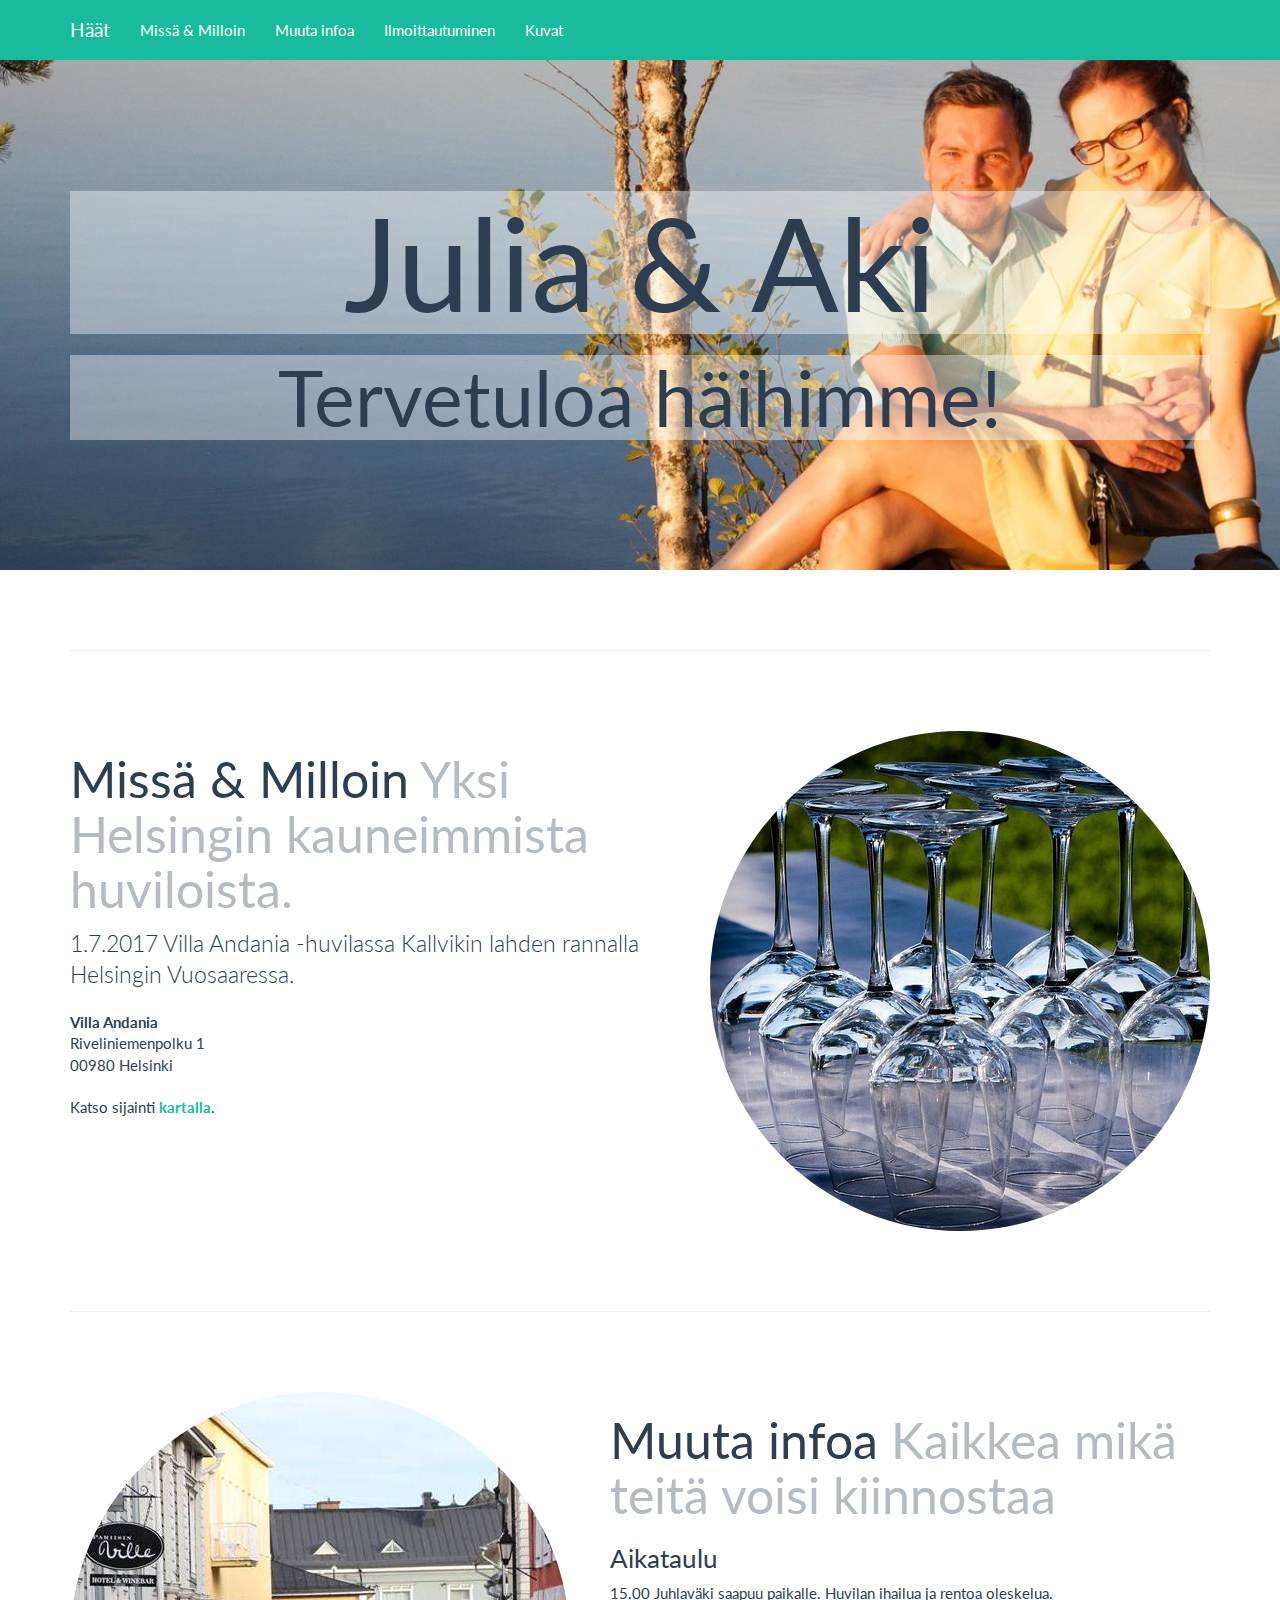
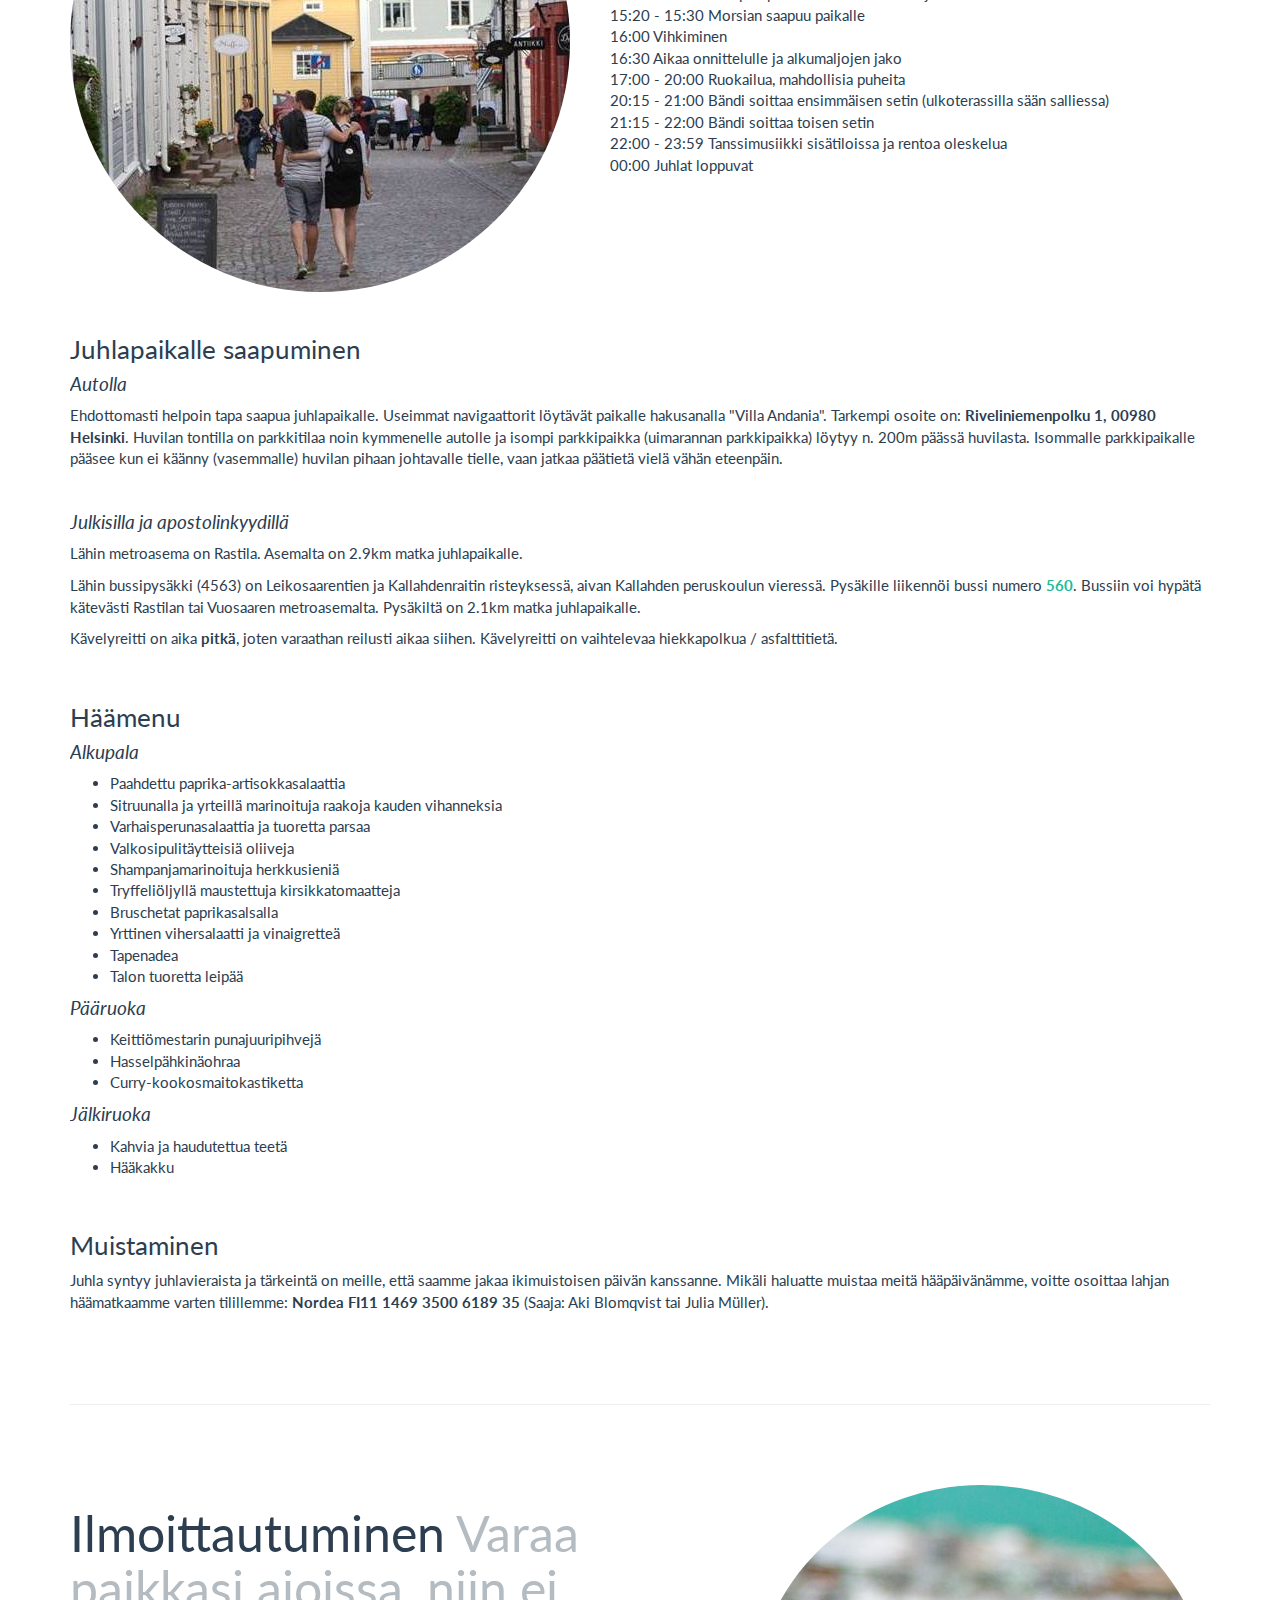
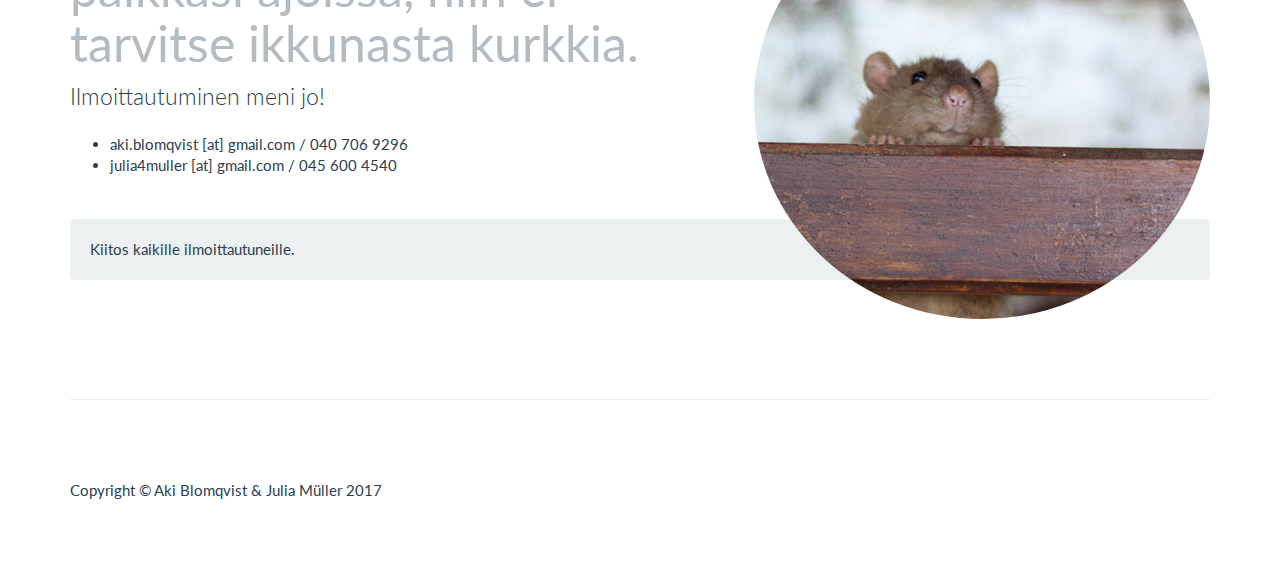
<file: index.html>
<!DOCTYPE html>
<html lang="en">

<head>

    <meta charset="utf-8">
    <meta http-equiv="X-UA-Compatible" content="IE=edge">
    <meta name="viewport" content="width=device-width, initial-scale=1.0">
    <meta name="description" content="">
    <meta name="author" content="">

    <title>Julia & Aki h&auml;&auml;t</title>

    <!-- Bootstrap Core CSS -->
    <link href="css/bootstrap.min.css" rel="stylesheet">

    <!-- Custom CSS -->
    <link href="css/one-page-wonder.css" rel="stylesheet">

    <!-- HTML5 Shim and Respond.js IE8 support of HTML5 elements and media queries -->
    <!-- WARNING: Respond.js doesn't work if you view the page via file:// -->
    <!--[if lt IE 9]>
        <script src="https://oss.maxcdn.com/libs/html5shiv/3.7.0/html5shiv.js"></script>
        <script src="https://oss.maxcdn.com/libs/respond.js/1.4.2/respond.min.js"></script>
    <![endif]-->

</head>

<body>
    <span id="top"></span>

    <!-- Navigation -->
    <nav class="navbar navbar-inverse navbar-fixed-top" role="navigation">
        <div class="container">
            <!-- Brand and toggle get grouped for better mobile display -->
            <div class="navbar-header">
                <button type="button" class="navbar-toggle" data-toggle="collapse" data-target="#bs-example-navbar-collapse-1">
                    <span class="sr-only">Toggle navigation</span>
                    <span class="icon-bar"></span>
                    <span class="icon-bar"></span>
                    <span class="icon-bar"></span>
                </button>
                <a class="navbar-brand" href="#top">H&auml;&auml;t</a>
            </div>
            <!-- Collect the nav links, forms, and other content for toggling -->
            <div class="collapse navbar-collapse" id="bs-example-navbar-collapse-1">
                <ul class="nav navbar-nav">
                    <li>
                        <a href="#about">Miss&auml; & Milloin</a>
                    </li>
                    <li>
                        <a href="#services">Muuta infoa</a>
                    </li>
                    <li>
                        <a href="#contact">Ilmoittautuminen</a>
                    </li>
                    <li>
                        <a href="kuvat.html">Kuvat</a>
                    </li>                    
                </ul>
            </div>
            <!-- /.navbar-collapse -->
        </div>
        <!-- /.container -->
    </nav>

    <!-- Full Width Image Header -->
    <header class="header-image">
        <div class="headline">
            <div class="container">
                <h1>Julia & Aki</h1>
                <h2>Tervetuloa h&auml;ihimme!</h2>
            </div>
        </div>
    </header>

    <!-- Page Content -->
    <div class="container">

        <hr class="featurette-divider" id="about">

        <!-- First Featurette -->
        <div class="featurette">
            <!-- <img class="featurette-image img-circle img-responsive pull-right" src="http://placehold.it/500x500"> -->
            <img class="featurette-image img-circle img-responsive pull-right" src="images/lasit.jpg">
            <h2 class="featurette-heading">Miss&auml; & Milloin
                <span class="text-muted">Yksi Helsingin kauneimmista huviloista.</span>
            </h2>
            <p class="lead">1.7.2017 Villa Andania -huvilassa Kallvikin lahden rannalla Helsingin Vuosaaressa.</p>
            <p>
              <address>
                <strong>Villa Andania</strong><br>
                Riveliniemenpolku 1<br>
                00980 Helsinki<br><br>
                Katso sijainti <a href="https://goo.gl/maps/w4Cd1DKHRq72" target="_blank"><b>kartalla</b></a>.
              </address>
            </p>
        </div>

        <hr class="featurette-divider" id="services">

        <!-- Second Featurette -->
        <div class="featurette">
            <!-- <img class="featurette-image img-circle img-responsive pull-left" src="http://placehold.it/500x500"> -->
            <img class="featurette-image img-circle img-responsive pull-left" src="images/porvoo.jpg">
            <h2 class="featurette-heading">Muuta infoa
                <span class="text-muted">Kaikkea mik&auml; teit&auml; voisi kiinnostaa</span>
            </h2>
            <!--<p class="lead">FOO</p>-->

            <h3>Aikataulu</h3>

            <ul style="list-style-type:none">
              <li>15.00 Juhlav&auml;ki saapuu paikalle. Huvilan ihailua ja rentoa oleskelua.</li>
              <li>15:20 - 15:30 Morsian saapuu paikalle</li>
              <li>16:00 Vihkiminen</li>
              <li>16:30 Aikaa onnittelulle ja alkumaljojen jako</li>
              <li>17:00 - 20:00 Ruokailua, mahdollisia puheita</li>
              <li>20:15 - 21:00 B&auml;ndi soittaa ensimm&auml;isen setin (ulkoterassilla s&auml;&auml;n salliessa)</li>
              <li>21:15 - 22:00 B&auml;ndi soittaa toisen setin</li>
              <li>22:00 - 23:59 Tanssimusiikki sis&auml;tiloissa ja rentoa oleskelua</li>
              <li>00:00 Juhlat loppuvat</li>
            </ul>


        </div>
        <br />
        <div class="featurette">
          <h3>Juhlapaikalle saapuminen</h3>
          <h4><i>Autolla</i></h4>
          <p>
            Ehdottomasti helpoin tapa saapua juhlapaikalle. Useimmat navigaattorit l&ouml;yt&auml;v&auml;t paikalle hakusanalla "Villa Andania". Tarkempi osoite on: <b>Riveliniemenpolku 1, 00980 Helsinki</b>. Huvilan tontilla on parkkitilaa noin kymmenelle autolle ja isompi parkkipaikka (uimarannan parkkipaikka) l&ouml;ytyy n. 200m p&auml;&auml;ss&auml; huvilasta. Isommalle parkkipaikalle p&auml;&auml;see kun ei k&auml;&auml;nny (vasemmalle) huvilan pihaan johtavalle tielle, vaan jatkaa p&auml;&auml;tiet&auml; viel&auml; v&auml;h&auml;n eteenp&auml;in.
          </p>
          <br />
          <h4><i>Julkisilla ja apostolinkyydill&auml;</i></h4>
          <p>
            L&auml;hin metroasema on Rastila. Asemalta on 2.9km matka juhlapaikalle.
          </p>
          <p>
            L&auml;hin bussipys&auml;kki (4563) on Leikosaarentien ja Kallahdenraitin risteyksess&auml;, aivan Kallahden peruskoulun vieress&auml;. Pys&auml;kille liikenn&ouml;i bussi numero <a href="https://aikataulut.reittiopas.fi/linjat/fi/b560.html" target="_blank"><b>560</b></a>. Bussiin voi hyp&auml;t&auml; k&auml;tev&auml;sti Rastilan tai Vuosaaren metroasemalta. Pys&auml;kilt&auml; on 2.1km matka juhlapaikalle.
          </p>
          <p>
              K&auml;velyreitti on aika <b>pitk&auml;</b>, joten varaathan reilusti aikaa siihen. K&auml;velyreitti on vaihtelevaa hiekkapolkua / asfalttitiet&auml;.
          </p>
        </div>
        <br />
        <div class="featurette">

            <h3>H&auml;&auml;menu</h3>

              <div>
                <h4><i>Alkupala</i></h4>
                <ul>
                    <li>Paahdettu paprika-artisokkasalaattia</li>
                    <li>Sitruunalla ja yrteill&auml; marinoituja raakoja kauden vihanneksia</li>
                    <li>Varhaisperunasalaattia ja tuoretta parsaa</li>
                    <li>Valkosipulit&auml;ytteisi&auml; oliiveja</li>
                    <li>Shampanjamarinoituja herkkusieni&auml;</li>
                    <li>Tryffeli&ouml;ljyll&auml; maustettuja kirsikkatomaatteja</li>
                    <li>Bruschetat paprikasalsalla</li>
                    <li>Yrttinen vihersalaatti ja vinaigrette&auml;</li>
                    <li>Tapenadea</li>
                    <li>Talon tuoretta leip&auml;&auml;</li>
                </ul>
              </div>
              <div>
                <h4><i>P&auml;&auml;ruoka</i></h4>
                <ul>
                    <li>Keitti&ouml;mestarin punajuuripihvej&auml;</li>
                    <li>Hasselp&auml;hkin&auml;ohraa</li>
                    <li>Curry-kookosmaitokastiketta</li>
                </ul>
              </div>
              <div>
                <h4><i>J&auml;lkiruoka</i></h4>
                <ul>
                    <li>Kahvia ja haudutettua teet&auml;</li>
                    <li>H&auml;&auml;kakku</li>
                </ul>
              </div>

        </div>
        <br />
        <div class="featurette">
            <h3>Muistaminen</h3>

            <p>Juhla syntyy juhlavieraista ja t&auml;rkeint&auml; on meille, ett&auml; saamme jakaa ikimuistoisen p&auml;iv&auml;n kanssanne.
               Mik&auml;li haluatte muistaa meit&auml; h&auml;&auml;p&auml;iv&auml;n&auml;mme, voitte osoittaa lahjan h&auml;&auml;matkaamme varten tilillemme:
               <b>Nordea FI11 1469 3500 6189 35</b> (Saaja: Aki Blomqvist tai Julia M&uuml;ller).</p>
        </div>

        <hr class="featurette-divider" id="contact">

        <!-- Third Featurette -->
        <div class="featurette">
            <!-- <img class="featurette-image img-circle img-responsive pull-right" src="http://placehold.it/500x500">-->
	    <img class="featurette-image img-circle img-responsive pull-right" src="images/kalle.jpg">
            <h2 class="featurette-heading">Ilmoittautuminen
                <span class="text-muted">Varaa paikkasi ajoissa, niin ei tarvitse ikkunasta kurkkia.</span>
            </h2>
            <!-- <p class="lead">Ilmoittaudu h&auml;ihimme 1.6.2017 menness&auml;.</p>-->
            <p class="lead">Ilmoittautuminen meni jo!</p>

            <p><!--Pyyd&auml;mme ilmoittamaan osallistuvien nimet sek&auml; mahdolliset erikoisruokavaliot ja allergiat alla olevalla lomakkeella, s&auml;hk&ouml;postilla tai puhelimitse.-->
          		<ul>
          			<li>aki.blomqvist [at] gmail.com / 040 706 9296</li>
          			<li>julia4muller [at] gmail.com / 045 600 4540</li>
          		</ul>
            </p>
            <br />
            <p>
              <div class="well bs-component">
                Kiitos kaikille ilmoittautuneille.
                <!--
                <form class="form-horizontal" action="https://liveformhq.com/form/1d1bf931-88d4-4a7b-8284-354b45c3a518" method="POST" accept-charset="utf-8">

                  <fieldset>
                  <legend>Ilmoittautumislomake</legend>


                  <input type="hidden" value="http://www.juliaki.fi/thanks.html" name="_redirect" />

                  <div class="form-group">
                    <div class="col-lg-10">
                    <label class="control-label" for="inputEmail">Ilmoittajan s&auml;hk&ouml;posti</label>
                    <input class="form-control" id="inputEmail" placeholder="S&auml;hk&ouml;posti" type="email" name="replyto">
                    <span class="help-block">Vahvistamme ilmoittautumisen annettuun s&auml;hk&ouml;postiin.</span>
                    </div>
                  </div>

                  <div class="form-group">
                    <div class="col-lg-10">
                    <label class="control-label" for="inputNames">Ilmoittautuvien nimet</label>
                    <textarea class="form-control" rows="3" id="inputNames" placeholder="Juhliin osallistuvien nimet" name="names"></textarea>
                    </div>
                  </div>

                  <div class="form-group">
                    <div class="col-lg-10">
                    <label class="control-label" for="inputAllergies">Ruokarajoitukset tai allergiat</label>
                    <textarea class="form-control" rows="3" id="inputAllergies" placeholder="Ruokarajoitukset tai allergiat" name="allergies"></textarea>
                    </div>
                  </div>

                  <div class="form-group">
                      <div class="col-lg-10">
                          <button type="submit" class="btn btn-primary">L&auml;het&auml;</button>
                      </div>
                  </div>

                  </fieldset>
                </form>
              -->
              </div>
            </p>
        </div>

        <hr class="featurette-divider">

        <!-- Footer -->
        <footer>
            <div class="row">
                <div class="col-lg-12">
                    <p>Copyright &copy; Aki Blomqvist & Julia M&uuml;ller 2017</p>
                </div>
            </div>
        </footer>

    </div>
    <!-- /.container -->

    <!-- jQuery -->
    <script src="js/jquery.js"></script>

    <!-- Bootstrap Core JavaScript -->
    <script src="js/bootstrap.min.js"></script>

    <!-- smooth -->
    <script src="js/smooth.js"></script>

</body>

</html>
</file>
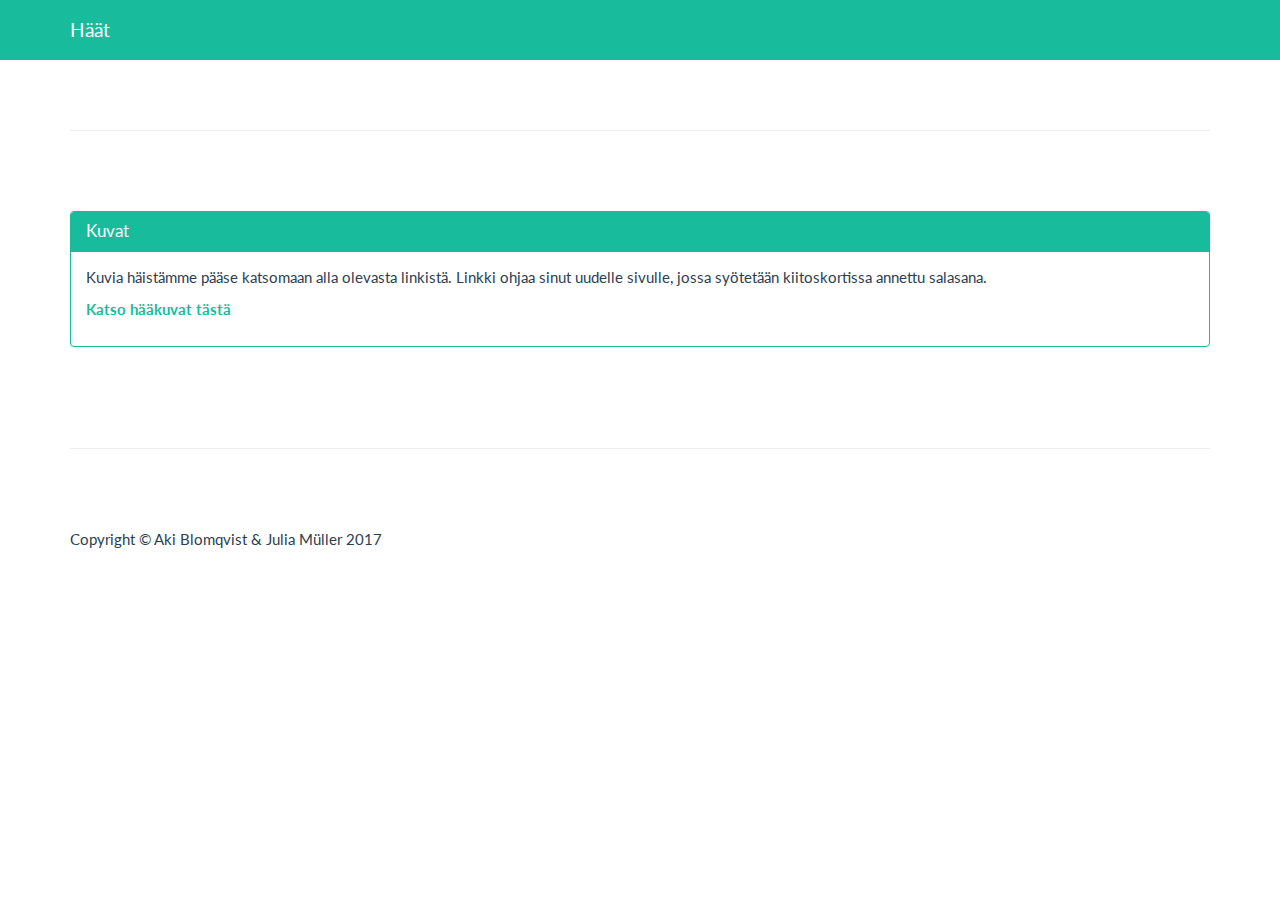
<file: kuvat.html>
<!DOCTYPE html>
<html lang="en">

<head>

    <meta charset="utf-8">
    <meta http-equiv="X-UA-Compatible" content="IE=edge">
    <meta name="viewport" content="width=device-width, initial-scale=1">
    <meta name="description" content="">
    <meta name="author" content="">

    <title>Aki & Julia h&auml;&auml;t</title>

    <!-- Bootstrap Core CSS -->
    <link href="css/bootstrap.min.css" rel="stylesheet">

    <!-- Custom CSS -->
    <link href="css/one-page-wonder.css" rel="stylesheet">

    <!-- HTML5 Shim and Respond.js IE8 support of HTML5 elements and media queries -->
    <!-- WARNING: Respond.js doesn't work if you view the page via file:// -->
    <!--[if lt IE 9]>
        <script src="https://oss.maxcdn.com/libs/html5shiv/3.7.0/html5shiv.js"></script>
        <script src="https://oss.maxcdn.com/libs/respond.js/1.4.2/respond.min.js"></script>
    <![endif]-->

</head>

<body>

  <!-- Navigation -->
  <nav class="navbar navbar-inverse navbar-fixed-top" role="navigation">
      <div class="container">
          <!-- Brand and toggle get grouped for better mobile display -->
          <div class="navbar-header">
              <button type="button" class="navbar-toggle" data-toggle="collapse" data-target="#bs-example-navbar-collapse-1">
                  <span class="sr-only">Toggle navigation</span>
                  <span class="icon-bar"></span>
                  <span class="icon-bar"></span>
                  <span class="icon-bar"></span>
              </button>
              <a class="navbar-brand" href="index.html">H&auml;&auml;t</a>
          </div>
          <!-- Collect the nav links, forms, and other content for toggling -->
          <div class="collapse navbar-collapse" id="bs-example-navbar-collapse-1">
              <ul class="nav navbar-nav">
                  
                <!--
                  <li>
                      <a href="index.html#about">Miss&auml; & Milloin</a>
                  </li>
                  <li>
                      <a href="index.html#services">Muuta infoa</a>
                  </li>
                  <li>
                      <a href="index.html#contact">Ilmoittautuminen</a>
                  </li>
                -->

              </ul>
          </div>
          <!-- /.navbar-collapse -->
      </div>
      <!-- /.container -->
  </nav>

  <!-- Page Content -->
  <div class="container">

      <hr class="featurette-divider" id="about">

      <!-- First Featurette -->
      <div class="featurette">

        <div class="panel panel-success">
        
            <div class="panel-heading">
                <h3 class="panel-title">Kuvat</h3>
            </div>
            <div class="panel-body">
                <p>Kuvia h&auml;ist&auml;mme p&auml;&auml;se katsomaan alla olevasta linkist&auml;. Linkki ohjaa sinut uudelle sivulle, jossa sy&ouml;tet&auml;&auml;n kiitoskortissa annettu salasana.</p>
                <p><a target="_blank" href="https://galleria.akiblomqvist.fi/kuvat/haat/"><b>Katso h&auml;&auml;kuvat t&auml;st&auml;</b></a></p>
            </div>
        </div>

      </div>

      <hr class="featurette-divider">

      <!-- Footer -->
      <footer>
          <div class="row">
              <div class="col-lg-12">
                  <p>Copyright &copy; Aki Blomqvist & Julia M&uuml;ller 2017</p>
              </div>
          </div>
      </footer>

  </div>
  <!-- /.container -->

</body>

</html>
</file>
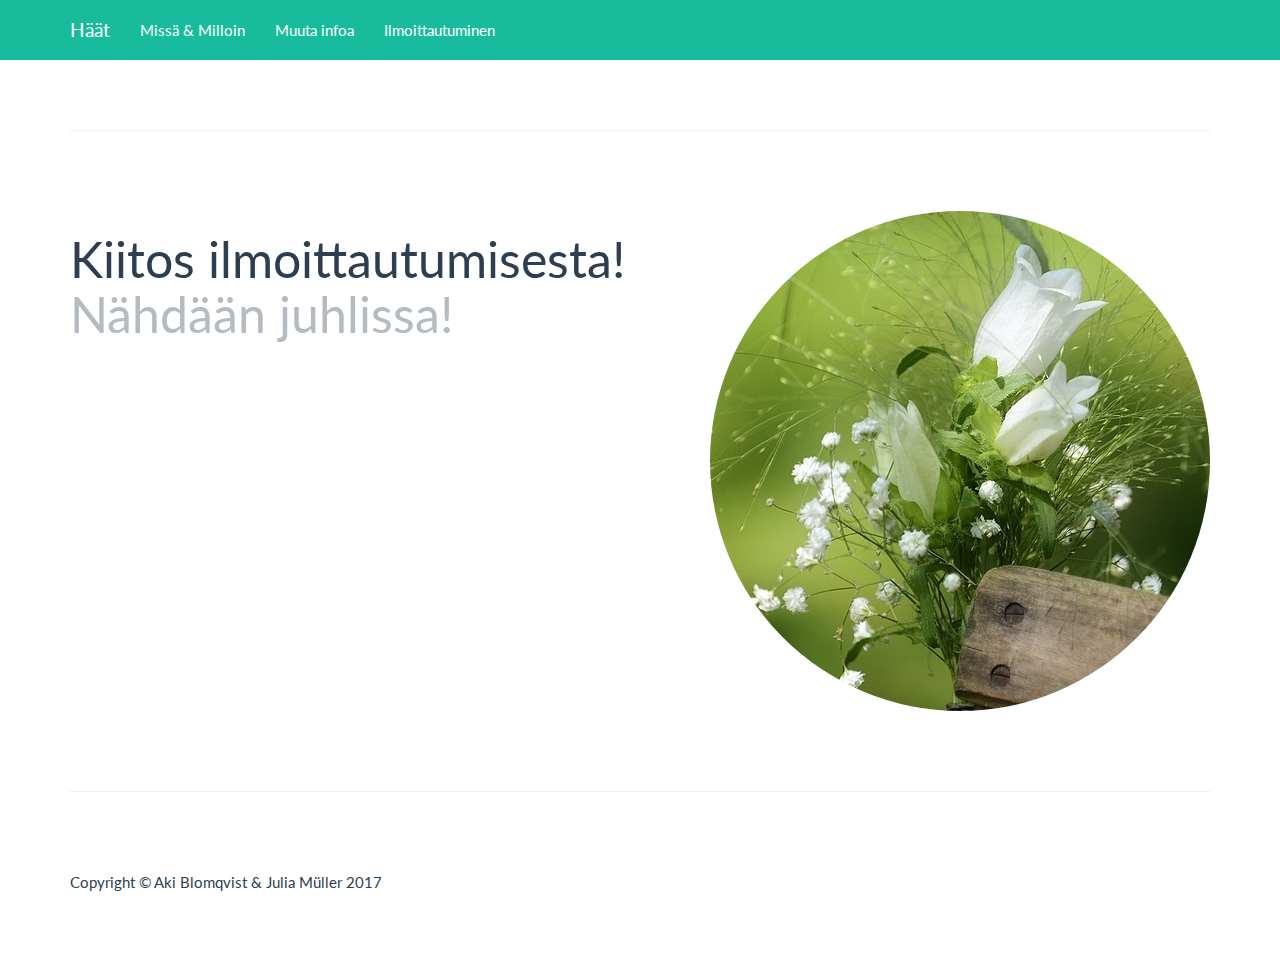
<file: thanks.html>
<!DOCTYPE html>
<html lang="en">

<head>

    <meta charset="utf-8">
    <meta http-equiv="X-UA-Compatible" content="IE=edge">
    <meta name="viewport" content="width=device-width, initial-scale=1">
    <meta name="description" content="">
    <meta name="author" content="">

    <title>Aki & Julia h&auml;&auml;t</title>

    <!-- Bootstrap Core CSS -->
    <link href="css/bootstrap.min.css" rel="stylesheet">

    <!-- Custom CSS -->
    <link href="css/one-page-wonder.css" rel="stylesheet">

    <!-- HTML5 Shim and Respond.js IE8 support of HTML5 elements and media queries -->
    <!-- WARNING: Respond.js doesn't work if you view the page via file:// -->
    <!--[if lt IE 9]>
        <script src="https://oss.maxcdn.com/libs/html5shiv/3.7.0/html5shiv.js"></script>
        <script src="https://oss.maxcdn.com/libs/respond.js/1.4.2/respond.min.js"></script>
    <![endif]-->

</head>

<body>

  <!-- Navigation -->
  <nav class="navbar navbar-inverse navbar-fixed-top" role="navigation">
      <div class="container">
          <!-- Brand and toggle get grouped for better mobile display -->
          <div class="navbar-header">
              <button type="button" class="navbar-toggle" data-toggle="collapse" data-target="#bs-example-navbar-collapse-1">
                  <span class="sr-only">Toggle navigation</span>
                  <span class="icon-bar"></span>
                  <span class="icon-bar"></span>
                  <span class="icon-bar"></span>
              </button>
              <a class="navbar-brand" href="index.html">H&auml;&auml;t</a>
          </div>
          <!-- Collect the nav links, forms, and other content for toggling -->
          <div class="collapse navbar-collapse" id="bs-example-navbar-collapse-1">
              <ul class="nav navbar-nav">
                  <li>
                      <a href="index.html#about">Miss&auml; & Milloin</a>
                  </li>
                  <li>
                      <a href="index.html#services">Muuta infoa</a>
                  </li>
                  <li>
                      <a href="index.html#contact">Ilmoittautuminen</a>
                  </li>
              </ul>
          </div>
          <!-- /.navbar-collapse -->
      </div>
      <!-- /.container -->
  </nav>

  <!-- Page Content -->
  <div class="container">

      <hr class="featurette-divider" id="about">

      <!-- First Featurette -->
      <div class="featurette">
          <img class="featurette-image img-circle img-responsive pull-right" src="images/kukat.jpg">
          <h2 class="featurette-heading">Kiitos ilmoittautumisesta!
              <span class="text-muted">Nähdään juhlissa!</span>
          </h2>
      </div>

      <hr class="featurette-divider">

      <!-- Footer -->
      <footer>
          <div class="row">
              <div class="col-lg-12">
                  <p>Copyright &copy; Aki Blomqvist & Julia M&uuml;ller 2017</p>
              </div>
          </div>
      </footer>

  </div>
  <!-- /.container -->

</body>

</html>
</file>
<file: css/one-page-wonder.css>
/*!
 * Start Bootstrap - One Page Wonder HTML Template (http://startbootstrap.com)
 * Code licensed under the Apache License v2.0.
 * For details, see http://www.apache.org/licenses/LICENSE-2.0.
 */

body {
    margin-top: 50px; /* Required padding for .navbar-fixed-top. Remove if using .navbar-static-top. Change if height of navigation changes. */
}

.header-image {
    display: block;
    width: 100%;
    text-align: center;
    background: url('../images/header.jpg') no-repeat center center scroll;
    /*background: url('http://placehold.it/1900x500') no-repeat center center scroll;*/
    -webkit-background-size: cover;
    -moz-background-size: cover;
    background-size: cover;
    -o-background-size: cover;
}

.headline {
    padding: 120px 0;
}

.headline h1 {
    font-size: 130px;
    background: #fff;
    background: rgba(255,255,255,0.4);
}

.headline h2 {
    font-size: 77px;
    background: #fff;
    background: rgba(255,255,255,0.4);
}

.featurette-divider {
    margin: 80px 0;
}

.featurette {
    overflow: hidden;
}

.featurette-image.pull-left {
    margin-right: 40px;
}

.featurette-image.pull-right {
    margin-left: 40px;
}

.featurette-heading {
    font-size: 50px;
}

footer {
    margin: 50px 0;
}

@media(max-width:1200px) {
    .headline h1 {
        font-size: 140px;
    }

    .headline h2 {
        font-size: 63px;
    }

    .featurette-divider {
        margin: 50px 0;
    }

    .featurette-image.pull-left {
        margin-right: 20px;
    }

    .featurette-image.pull-right {
        margin-left: 20px;
    }

    .featurette-heading {
        font-size: 35px;
    }
}

@media(max-width:991px) {
    .headline h1 {
        font-size: 105px;
    }

    .headline h2 {
        font-size: 50px;
    }

    .featurette-divider {
        margin: 40px 0;
    }

    .featurette-image {
        max-width: 50%;
    }

    .featurette-image.pull-left {
        margin-right: 10px;
    }

    .featurette-image.pull-right {
        margin-left: 10px;
    }

    .featurette-heading {
        font-size: 30px;
    }
}

@media(max-width:768px) {
    .container {
        margin: 0 15px;
    }

    .featurette-divider {
        margin: 40px 0;
    }

    .featurette-heading {
        font-size: 25px;
    }
}

@media(max-width:668px) {
    .headline h1 {
        font-size: 70px;
    }

    .headline h2 {
        font-size: 32px;
    }

    .featurette-divider {
        margin: 30px 0;
    }
}

@media(max-width:640px) {
    .headline {
        padding: 75px 0 25px 0;
    }

    .headline h1 {
        font-size: 60px;
    }

    .headline h2 {
        font-size: 30px;
    }
}

@media(max-width:375px) {
    .featurette-divider {
        margin: 10px 0;
    }

    .featurette-image {
        max-width: 100%;
    }

    .featurette-image.pull-left {
        margin-right: 0;
        margin-bottom: 10px;
    }

    .featurette-image.pull-right {
        margin-bottom: 10px;
        margin-left: 0;
    }
}
</file>
